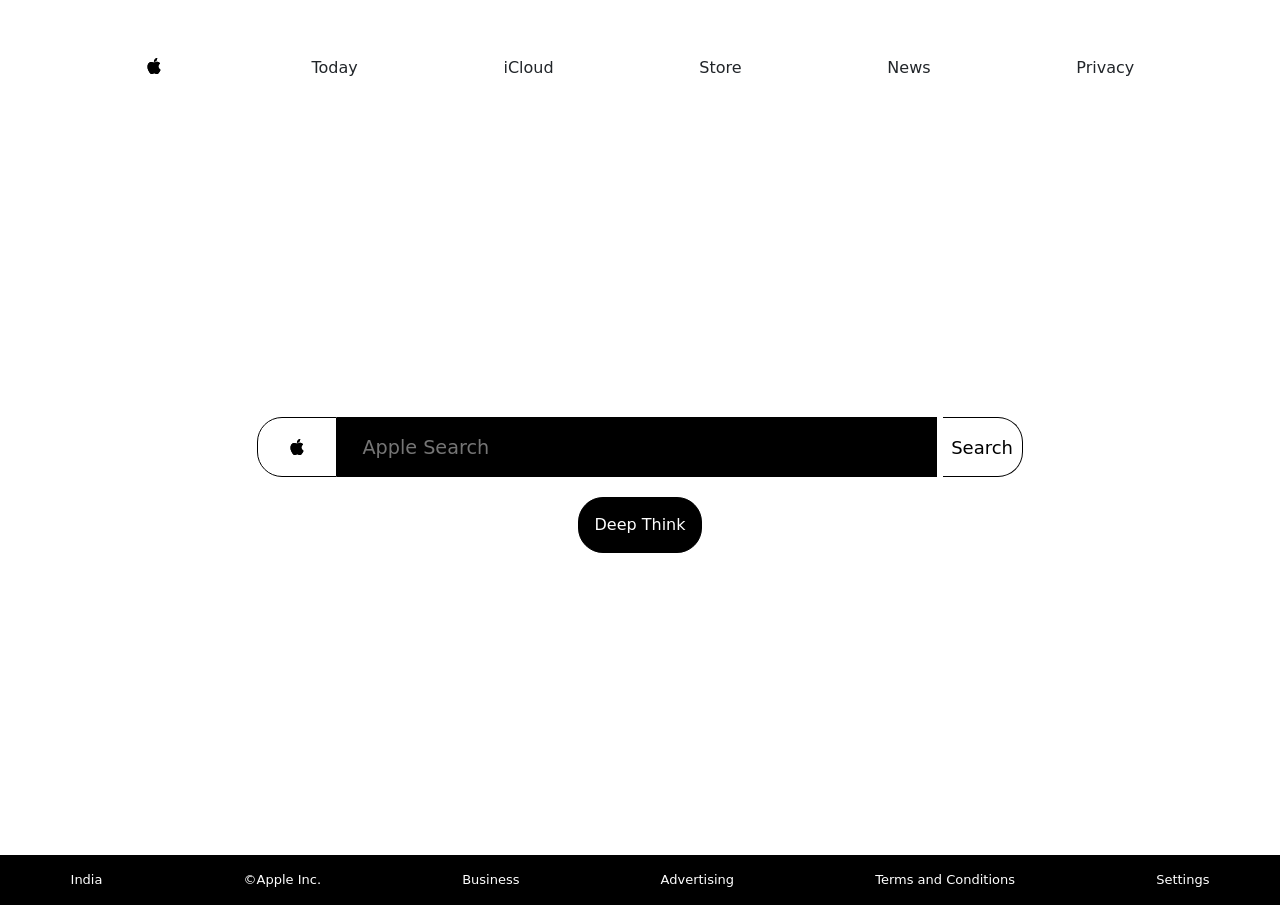
<file: applesearchpage/index.html>
<!DOCTYPE html>
<html lang="en">
<head>
    <meta charset="UTF-8">
    <meta name="viewport" content="width=device-width, initial-scale=1.0">
    <title>Google</title>
    <link rel="stylesheet" href="https://cdnjs.cloudflare.com/ajax/libs/font-awesome/6.7.2/css/all.min.css" integrity="sha512-Evv84Mr4kqVGRNSgIGL/F/aIDqQb7xQ2vcrdIwxfjThSH8CSR7PBEakCr51Ck+w+/U6swU2Im1vVX0SVk9ABhg==" crossorigin="anonymous" referrerpolicy="no-referrer" />
    <link rel="stylesheet" href="index.css">
    <link href="https://cdn.jsdelivr.net/npm/bootstrap@5.3.7/dist/css/bootstrap.min.css" rel="stylesheet" integrity="sha384-LN+7fdVzj6u52u30Kp6M/trliBMCMKTyK833zpbD+pXdCLuTusPj697FH4R/5mcr" crossorigin="anonymous">
</head>
<body>
    <header>
        <div class="header">
            <div class="logo"></div>
            <a>Today</a>
            <a>iCloud</a>
            <a>Store</a>
            <a>News</a>
            <a>Privacy</a>
        </div>
    </header>
    <div class="box">
    <main>
        <div class="img"><img src= "apple.svg"></div>
        <form class="forms" action="https://www.google.com/search">
            <input class="search" type="text" name="q" placeholder="Apple Search">
            <input class="submit" type="submit" value="Search">
        </form>
    </main>
    <div class="safe"><button class="safesearch" onclick="thinking()">Deep Think</button></div>
    </div>
    <footer>
        <div>India</div>
        <div> &copy;Apple Inc.</div>
        <div>Business</div>
        <div>Advertising</div>
        <div>Terms and Conditions</div>
        <div>Settings</div>
    </footer>
    <script>
        function thinking(){
        var1=document.querySelector('.safesearch');
            if(var1.innerHTML = "Deep Think"){
                var1.innerHTML ="Thinking Deep...";
            }
            else if(var1.innerHTML="Thinking Deep..."){
                var1.innerHTML="Deep Think";
                
            }
        }
    </script>

</body>
</html>
</file>
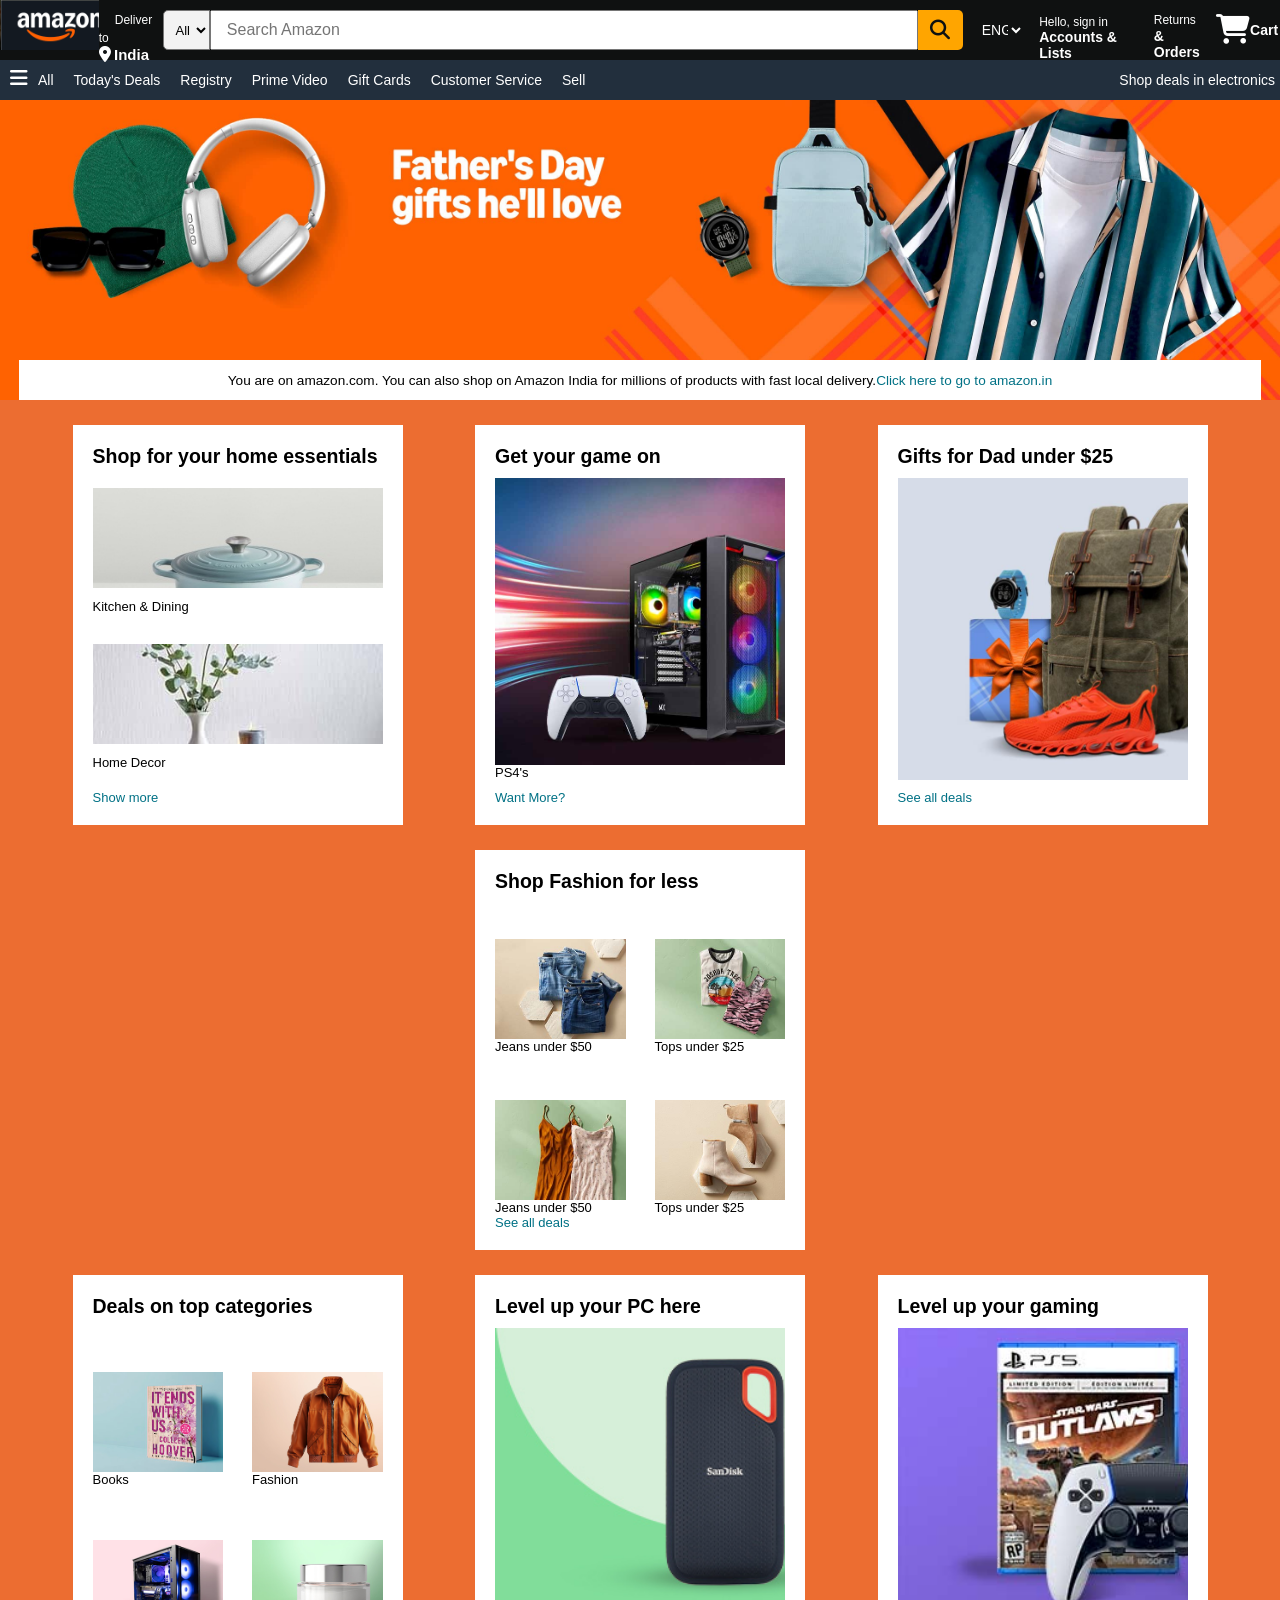
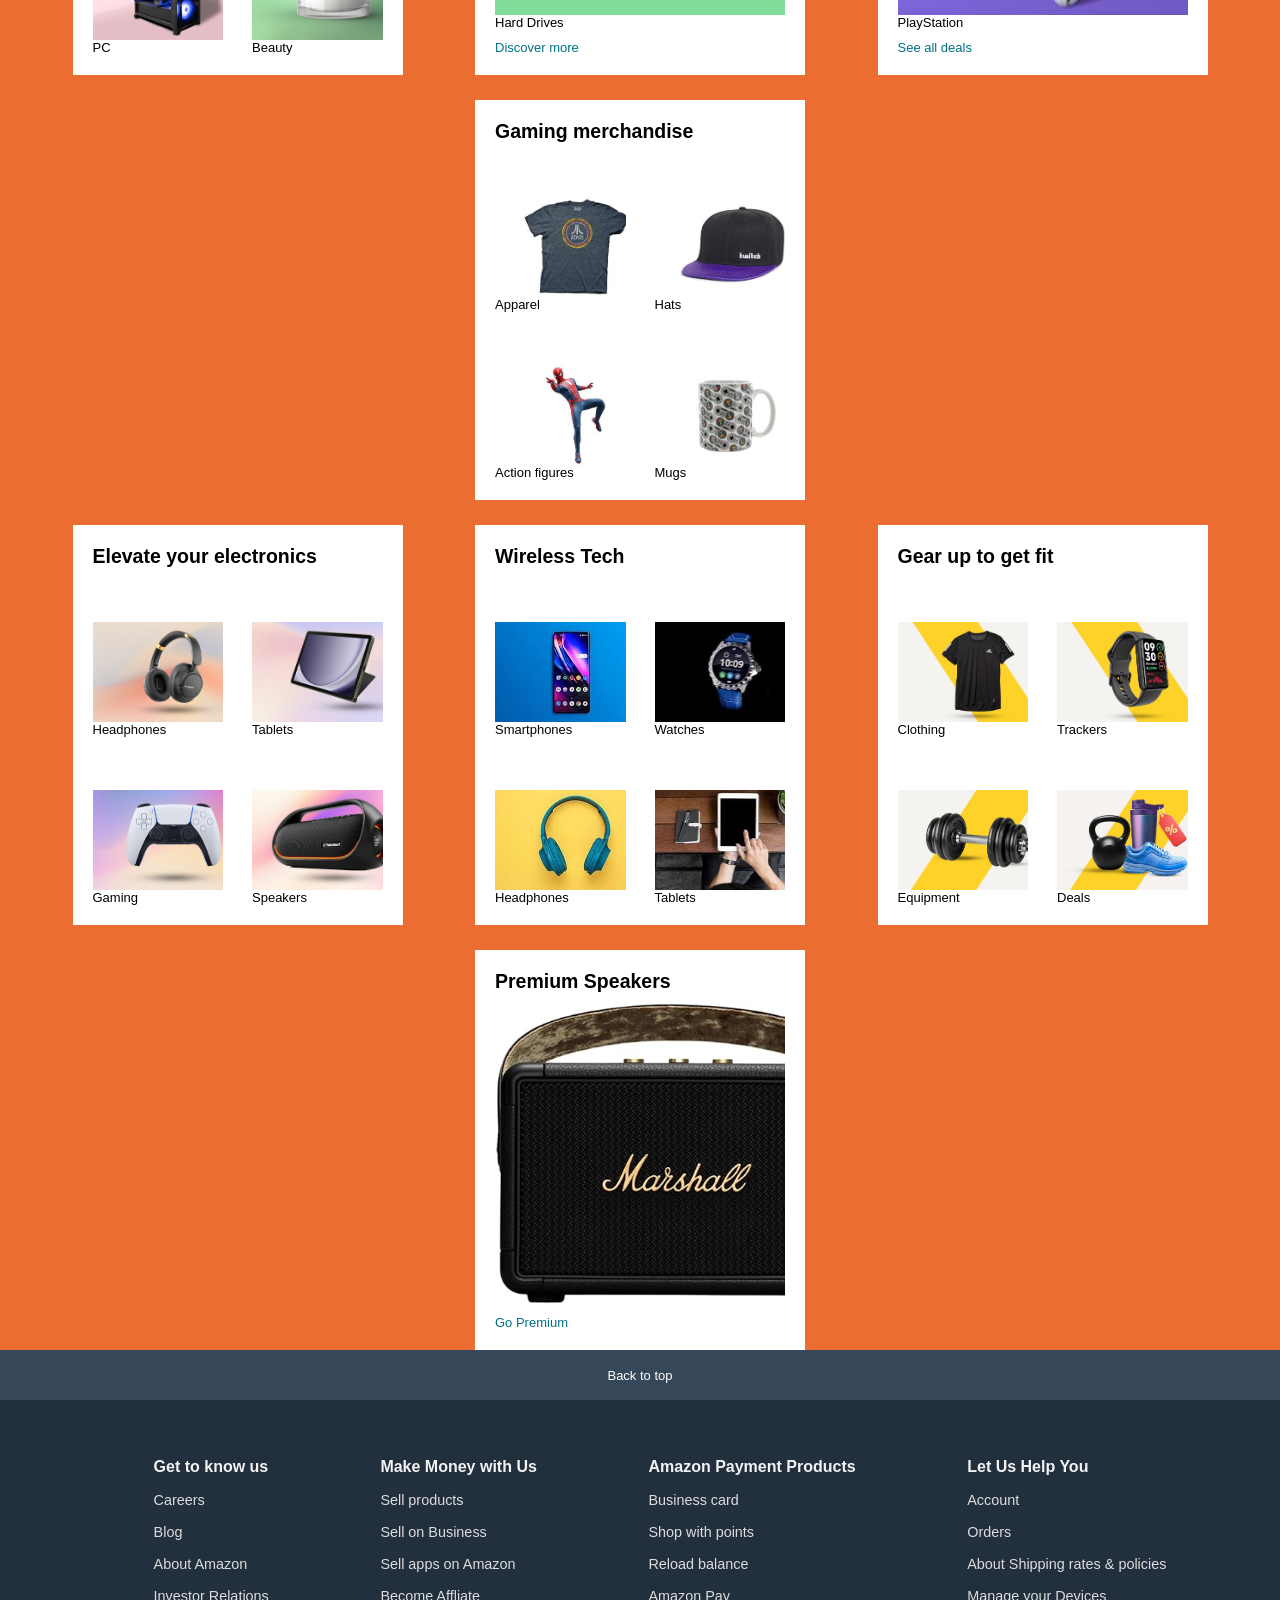
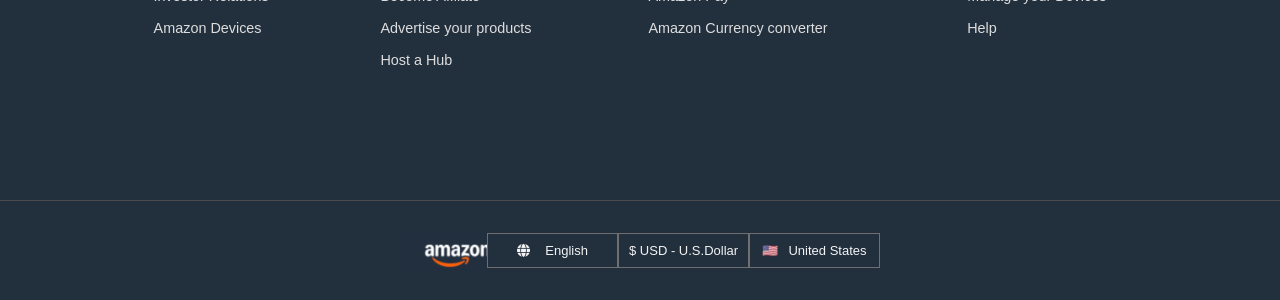
<file: amazonclone/amazon.html>
<!DOCTYPE html>
<html lang="en">
<head>
    <meta charset="UTF-8">
    <meta name="viewport" content="width=device-width, initial-scale=1.0">
    <link rel="stylesheet" href="https://cdnjs.cloudflare.com/ajax/libs/font-awesome/6.7.2/css/all.min.css" integrity="sha512-Evv84Mr4kqVGRNSgIGL/F/aIDqQb7xQ2vcrdIwxfjThSH8CSR7PBEakCr51Ck+w+/U6swU2Im1vVX0SVk9ABhg==" crossorigin="anonymous" referrerpolicy="no-referrer" />
    <link rel="stylesheet" href="amazon.css">
    <title>Amazon</title>
</head>
<body>
    <header>
        <navbar>
            <div class="navlogo border">
                <div class="logo"></div>
            </div>
            <div class="navaddress border">
                <span class="add1">Deliver to</span>
                <div class="location"><i class="fa-solid fa-location-dot"></i>
                <span class="add2">India</span>
                </div>
            </div>
            <div class="navsearch">
                <select class="selectbox">
                    <option>
                        All
                    </option>
                </select>
                <input type="textbox" placeholder="Search Amazon" class="searchbox">
                
                <div class="searchicon"><i class="fa-solid fa-magnifying-glass"></i></div>
            </div>
            <div class="navcountry border">
                    <select class="lang">
                        <option>ENG</option>
                    </select>
            </div>
            <div class="navsignin border">
                <div class="signin">Hello, sign in </div>
                <div class="accounts">Accounts & Lists</div>
            </div>
            <div class="navorders border">
                <span class="return">Returns</span>
                <div class="order">& Orders</div>
            </div>
            <div class="navcart border">
                <div class="cart"><i class="fa-solid fa-cart-shopping"></i>
                </div>
                <div class="cartinfo">Cart</div>
            </div>

        </navbar>
        <nav>
            <div class="b1 border">
                <div class="menu"><i class="fa-solid fa-bars"></i></div>
                <div class="t1">All</div>
            </div>
            <div class="b2 border">Today's Deals</div>
            <div class="b2 border">Registry</div>
            <div class="b2 border">Prime Video</div>
            <div class="b2 border">Gift Cards</div>
            <div class="b2 border">Customer Service</div>
            <div class="b2 border">Sell</div>
            <div class="b3 "></div>
            <div class="b4 border">Shop deals in electronics</div>
        </nav>
    </header>
    <div class="hero">
        <div class="heromessage">You are on amazon.com. You can also shop on Amazon India for millions of products with fast local delivery. <a>Click here to go to amazon.in</a></div>
    </div>
    <div class='shop1'>
        <div class="d1 box">
            <div class="s1"><h2>Shop for your home essentials</h2></div>
            <div class="s2">
                <div class="d11 d10"></div>
            </div>
            <div class="s3">Kitchen & Dining</div>
            <div class="s2"><div class="d12 d10"></div></div>
            <div class="s3">Home Decor</div>
            <a class="s4">Show more</a>
        </div>
        <div class="d2 box">
            <div><h2>Get your game on</h2></div>
            <div class="g2"></div>
            <div class="s3">PS4's</div>
            <a class="g3">Want More?</a>
        
        </div>
        <div class="d3 box"><h2>Gifts for Dad under $25</h2>
            <div class="u2"></div>
            <div class="s3"></div>
            <a>See all deals</a>
        </div>
        <div class="d4 box"><h2>Shop Fashion for less</h2>
            <div class="a1">
                <div class="first">
                    <div class="first1 i1"></div>
                    <div class="first2 i2"></div>
                </div>
                <div class="second">
                    <div class="second1">Jeans under $50</div>
                    <div class="second2">Tops under $25</div>
                </div>
            </div>
            <div class="a1">
                <div class="first">
                    <div class="first1 i3"></div>
                    <div class="first2 i4"></div>
                </div>
                <div class="second">
                    <div class="second1">Jeans under $50</div>
                    <div class="second2">Tops under $25</div>
                </div>
                <a>See all deals</a>
            </div>
        </div>
    </div>
    <div class="shop1">
        <div class="d4 box"><h2>Deals on top categories</h2>
            <div class="a1">
                <div class="first">
                    <div class="first1 img51"></div>
                    <div class="first2 img52"></div>
                </div>
                <div class="second">
                    <div class="second1">Books</div>
                    <div class="second2">Fashion</div>
                </div>
            </div>
            <div class="a1">
                <div class="first">
                    <div class="first1 img53"></div>
                    <div class="first2 img54"></div>
                </div>
                <div class="second">
                    <div class="second1">PC</div>
                    <div class="second2">Beauty</div>
                </div>
            </div>
        </div>
        <div class="d3 box"><h2>Level up your PC here</h2>
            <div class="u2 img6"></div>
            <div class="s3">Hard Drives</div>
            <a>Discover more</a>
        </div>
        <div class="d3 box"><h2>Level up your gaming</h2>
                <div class="u2 img7"></div>
                <div class="s3">PlayStation</div>
                <a>See all deals</a>
        </div>
        <div class="d4 box"><h2>Gaming merchandise</h2>
            <div class="a1">
                <div class="first">
                    <div class="first1 img81"></div>
                    <div class="first2 img82"></div>
                </div>
                <div class="second">
                    <div class="second1">Apparel</div>
                    <div class="second2">Hats</div>
                </div>
            </div>
            <div class="a1">
                <div class="first">
                    <div class="first1 img83"></div>
                    <div class="first2 img84"></div>
                </div>
                <div class="second">
                    <div class="second1">Action figures</div>
                    <div class="second2">Mugs</div>
                </div>
            </div>
        </div>
    </div>
    <div class="shop1">
        <div class="d4 box"><h2>Elevate your electronics</h2>
            <div class="a1">
                <div class="first">
                    <div class="first1 img91"></div>
                    <div class="first2 img92"></div>
                </div>
                <div class="second">
                    <div class="second1">Headphones</div>
                    <div class="second2">Tablets</div>
                </div>
            </div>
            <div class="a1">
                <div class="first">
                    <div class="first1 img93"></div>
                    <div class="first2 img94"></div>
                </div>
                <div class="second">
                    <div class="second1">Gaming</div>
                    <div class="second2">Speakers</div>
                </div>
            </div>
        </div>
        <div class="d4 box"><h2>Wireless Tech</h2>
            <div class="a1">
                <div class="first">
                    <div class="first1 img101"></div>
                    <div class="first2 img102"></div>
                </div>
                <div class="second">
                    <div class="second1">Smartphones</div>
                    <div class="second2">Watches</div>
                </div>
            </div>
            <div class="a1">
                <div class="first">
                    <div class="first1 img103"></div>
                    <div class="first2 img104"></div>
                </div>
                <div class="second">
                    <div class="second1">Headphones</div>
                    <div class="second2">Tablets</div>
                </div>
            </div>
        </div>
        <div class="d4 box"><h2>Gear up to get fit</h2>
            <div class="a1">
                <div class="first">
                    <div class="first1 img111"></div>
                    <div class="first2 img112"></div>
                </div>
                <div class="second">
                    <div class="second1">Clothing</div>
                    <div class="second2">Trackers</div>
                </div>
            </div>
            <div class="a1">
                <div class="first">
                    <div class="first1 img113"></div>
                    <div class="first2 img114"></div>
                </div>
                <div class="second">
                    <div class="second1">Equipment</div>
                    <div class="second2">Deals</div>
                </div>
            </div>
        </div>
        <div class="d3 box"><h2>Premium Speakers</h2>
            <div class="u2 img12"></div>
            <div class="s3"></div>
            <a>Go Premium</a>
        </div>
    </div>
    <div class="top">
        <p>Back to top</p>
    </div>
    <footer>
        <div class="panel1">
            <ul>
                <p>Get to know us</p>
                <a>Careers</a>
                <a>Blog</a>
                <a>About Amazon</a>
                <a>Investor Relations</a>
                <a>Amazon Devices</a>
            </ul>
            <ul>
                <p>Make Money with Us</p>
                <a>Sell products</a>
                <a>Sell on Business</a>
                <a>Sell apps on Amazon</a>
                <a>Become Affliate</a>
                <a>Advertise your products</a>
                <a>Host a Hub</a>
            </ul>
            <ul>
                <p>Amazon Payment Products</p>
                <a>Business card</a>
                <a>Shop with points</a>
                <a>Reload balance</a>
                <a>Amazon Pay</a>
                <a>Amazon Currency converter</a>
            </ul>
            <ul>
                <p>Let Us Help You</p>
                <a>Account</a>
                <a>Orders</a>
                <a>About Shipping rates & policies</a>
                <a>Manage your Devices</a>
                <a>Help</a>
            </ul>
        </div>
        <div class="panel2">
            <div class="amz"></div>
            <div class="basha key">
                <i class="fa-solid fa-globe"></i>
                <p>English</p>
            </div>
            <div class="dabbu key">
                <p>$ USD - U.S.Dollar</p>
            </div>
            <div class="desam key">
                <div>🇺🇸</div>
                <p>United States</p>
            </div>
        </div>

    </footer>

</body>
</html>
</file>
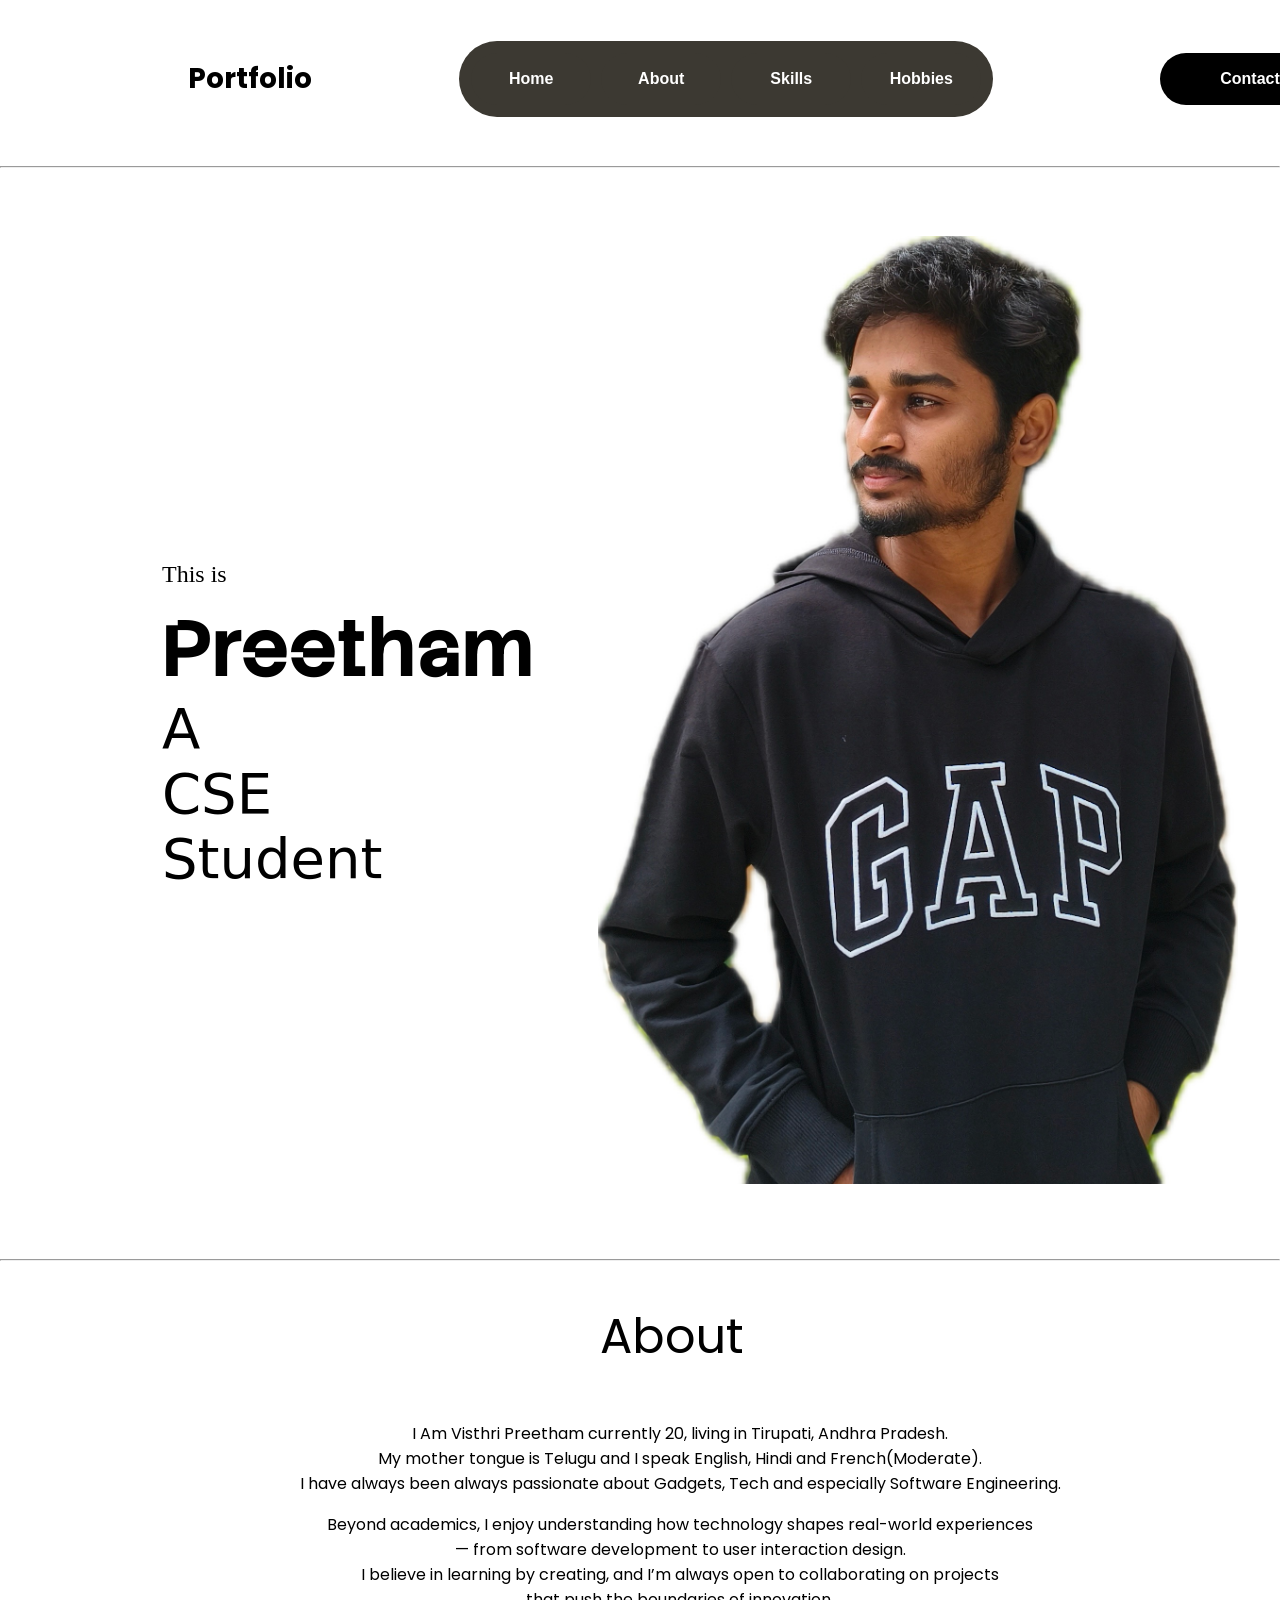
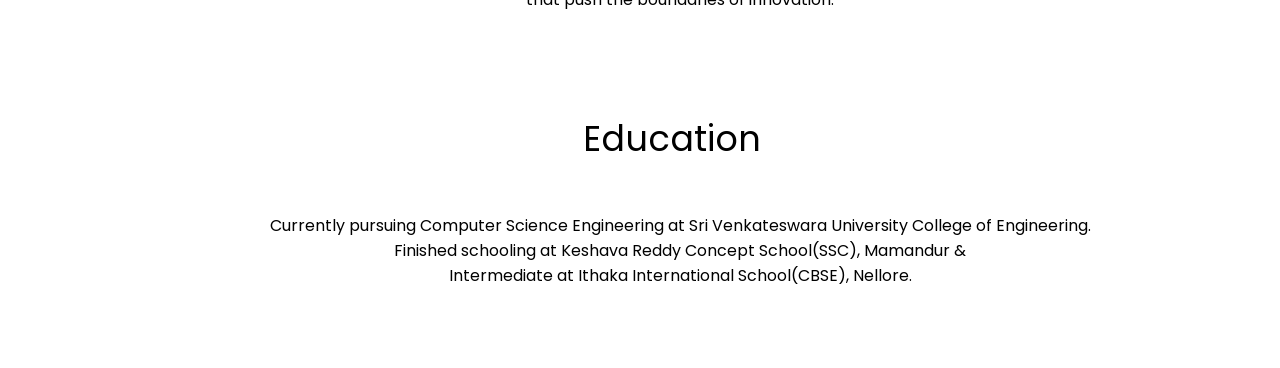
<file: devicetable/firstport.html>
<!DOCTYPE html>
<html lang="en">

<head>
    <meta charset="UTF-8">
    <meta name="viewport" content="width=device-width, initial-scale=1.0">
    <title>Design</title>
    <link rel="preconnect" href="https://fonts.googleapis.com">
    <link rel="preconnect" href="https://fonts.gstatic.com" crossorigin>
    <link href="https://fonts.googleapis.com/css2?family=Poppins:ital,wght@1,800&display=swap" rel="stylesheet">
    <link rel="stylesheet" href="firstport.css">
    <link rel="preconnect" href="https://fonts.googleapis.com">
    <link rel="preconnect" href="https://fonts.gstatic.com" crossorigin>
    <link
        href="https://fonts.googleapis.com/css2?family=Dancing+Script:wght@400..700&family=Poppins:ital,wght@1,800&display=swap"
        rel="stylesheet">
    <link rel="preconnect" href="https://fonts.googleapis.com">
<link rel="preconnect" href="https://fonts.gstatic.com" crossorigin>
<link href="https://fonts.googleapis.com/css2?family=Stack+Sans+Notch:wght@200..700&display=swap" rel="stylesheet">

</head>

<body>
    <nav>
        <div class='left'>
            <h3>Portfolio</h3>
        </div>
        <div class='middle'>
            <button>Home</button>
            <button>About</button>
            <button>Skills</button>
            <button>Hobbies</button>
        </div>
        <div class='right'>
            <button>Contact</button>
        </div>
    </nav>
    <hr>
    <main>
        <div class="name">
        <div class='heading0'>This is</div>
        <div class='heading1'>Preetham</div>
        <div class='cse'>A <br>CSE <br>Student</div>
        </div>
        <div class="img"><img src="Subject.jpeg"></div>
    </main>
    <hr>
    <div class="sec">
        <div class="About">About</div>
        <div class="intro">
            <p>I Am Visthri Preetham currently 20, living in Tirupati, Andhra Pradesh.
                <br>My mother tongue is Telugu and I speak English, Hindi and French(Moderate).
                <br>I have always been always passionate about Gadgets, Tech and especially Software Engineering.
                <br>
                 </p>
                <p>
                    Beyond academics, I enjoy understanding how technology shapes real-world experiences <br>— 
                    from software development to user interaction design.  
                    <br>I believe in learning by creating, and I’m always open to collaborating on projects <br>that 
                    push the boundaries of innovation.
                </p>
        </div>
        <div class="edu">Education</div>
        <div class="intro">
            <p>Currently pursuing Computer Science Engineering at Sri Venkateswara University College of Engineering.
            <br>Finished schooling at Keshava Reddy Concept School(SSC), Mamandur & <br>Intermediate at Ithaka International School(CBSE), Nellore.
        
            </p>

        </div>
    </div>
</body>

</html>
</file>
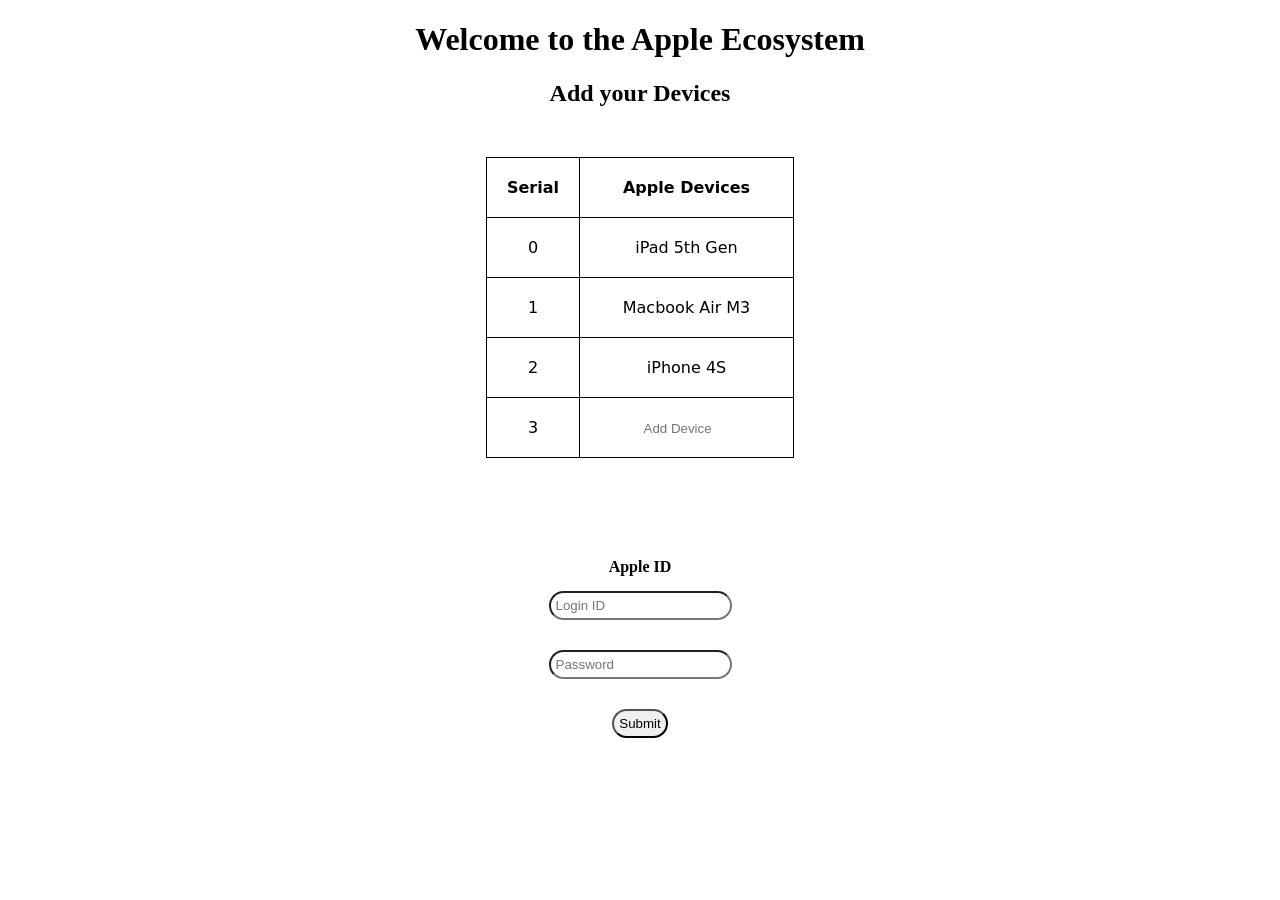
<file: devicetable/table.html>
<!DOCTYPE html>
<html lang="en">
<head>
    <meta charset="UTF-8">
    <meta name="viewport" content="width=device-width, initial-scale=1.0">
    <title>Table</title>
 <link rel ='stylesheet' href ='cssfile.css'>
</head>
<body>
    <h1 style ='text-align: center;'><b>Welcome to the Apple Ecosystem</b></h1>
    <h2 style ='text-align: center;'>Add your Devices</h2>
    <div>
    <table class="center">
        <thead>
            <tr>
                <th>Serial</th>
                <th>Apple Devices</th>
            </tr>
    
        </thead>
        <tbody>
            <tr>
                <td>0</td>
                <td>iPad 5th Gen </td>
            </tr>
            <tr>
                <td>1</td>
                <td>Macbook Air M3</td>
            </tr>
            <tr>
                <td>2</td>
                <td>iPhone 4S</td>
            </tr>
            <tr>
                <td>3</td>
                <td>
                    <input style ='text-align:center ;border: none;' type ='text' list ='devices' placeholder ='Add Device'>
                    <datalist id = 'devices'>
                        <option value ='iPhone'></option>
                        <option value ='iPad'></option>
                        <option value ='iMac'></option>
                        <option value ='Airpods'></option>
                        <option value ='Macbook'></option>
                    </datalist>
                </td>
            </tr>
        </tbody>
    </table>
    </div>
    <b>Apple ID</b><br>
    <input class ='Login' type ='text'  placeholder ='Login ID'><br>
    <input class ='Login' type ='password'  placeholder ='Password'><br>
    <input class ='Login' type ='submit' >


    
</body>
</html>
</file>
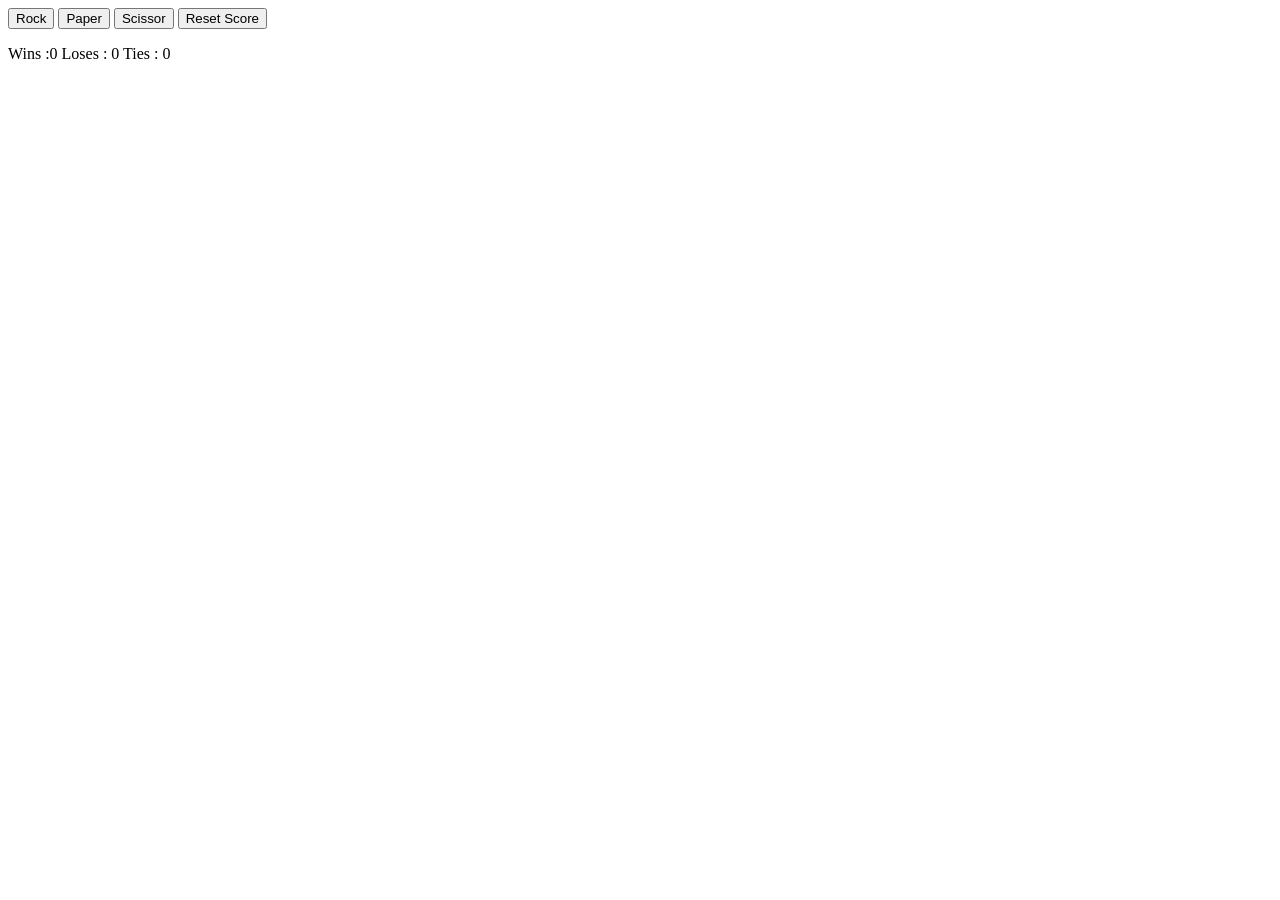
<file: RPS/rps.html>
<!DOCTYPE html>
<html lang="en">
<head>
    <meta charset="UTF-8">
    <meta name="viewport" content="width=device-width, initial-scale=1.0">
    <title>Rock Paper Scissor</title>
    <link rel="'stylesheet" href="rps.css">
</head>
<body>
    <button onclick="player('Rock')">Rock</button>
    <button onclick="player('Paper')">Paper</button>
    <button onclick="player('Scissor')">Scissor</button>
    <button onclick="
    score.wins=0;
    score.loses=0;
    score.ties=0;
    localStorage.removeItem('score');
    scorecard();
    ">Reset Score</button>
    <p class="choice"></p>
    <p class="game"></p>
    <p class="scorep"></p>

    <script>
        let score = JSON.parse(localStorage.getItem('score')) || {
            wins:0,
            loses:0,
            ties:0,
        }      
        scorecard();
        function pickcomputermove(){
            const randomnumber = Math.random();

            let computermove = '';

            if(randomnumber>=0 && randomnumber<1/3){
                computermove ='Rock';
            }
            else if(randomnumber>=1/3 && randomnumber<2/3){
                computermove ='Paper';
            }
            else if(randomnumber>=2/3 && randomnumber<1){
                computermove ='Scissor';
            }
            return computermove;
        }
        function player(playermove){
            let computermove = pickcomputermove();

            let result = '';

            if(playermove === 'Rock'){
                if(computermove === "Rock"){
                    result="Tie";
                }
                else if(computermove === "Paper"){
                    result="You lose";
                }
                else if(computermove === "Scissor"){
                    result="You win!";
                }
            }
            else if(playermove === 'Paper'){
                if(computermove === "Rock"){
                    result="You win!";
                }
                else if(computermove === "Paper"){
                    result="Tie";
                }
                else if(computermove === "Scissor"){
                    result="You lose";
                }
            }
            else if(playermove === 'Scissor'){
                if(computermove === "Rock"){
                    result="You lose";
                }
                else if(computermove === "Paper"){
                    result="You win!";
                }
                else if(computermove === "Scissor"){
                    result="Tie";
                }
            }
            if(result === "You win!"){
                score.wins += 1;
            }
            else if(result === "You lose"){
                score.loses += 1;
            }
            else if(result === "Tie"){
                score.ties +=1;
            }
            localStorage.setItem('score',JSON.stringify(score)); 
            document.querySelector('.choice')
                .innerHTML=`Player's choice : ${playermove}, Computer's choice: ${computermove}`;
            document.querySelector('.game')
                .innerHTML=`Player ${result}`;
            scorecard();
        }
        function scorecard(){
            document.querySelector('.scorep')
                .innerHTML =` Wins :${score.wins} Loses : ${score.loses} Ties : ${score.ties}`;
        }
    </script>

</body>
</html>
</file>
<file: applesearchpage/index.css>
header {
    background-color: rgb(255, 255, 255);
}
.header{
    height:15vh;
    display:flex;
    justify-content: space-evenly;
    align-items: center;
    font-size: medium;
}
.logo {
    display:flex;
    justify-content: space-evenly;
    align-items: center;
    background-image: url("apple.svg");
    background-image: cover;
    background-repeat: no-repeat;
    height: 20px;
    width: 20px;
}
main{
    display:flex;
    background-color: rgb(255, 255, 255);
    align-items: center;
    justify-content: center;
}
.search{
    background-color: rgb(0, 0, 0);
    height:60px;
    width:600px;
    border:none;
    color:white;
    font-size:larger;
    padding:25px;
}
.submit{
    background-color: rgb(255, 255, 255);
    height:60px;
    width:80px;
    border:1px solid black;
    border-left:none;
    border-top-right-radius: 25px;
    border-bottom-right-radius: 25px;
    font-size: 18px;
}
.img{
    display:flex;
    align-items: center;
    justify-content: center;
    height:60px;
    width:80px;
    border:1px solid black;
    background-color: rgb(255, 255, 255);
    border-top-left-radius: 25px;
    border-bottom-left-radius: 25px;
}
body {
    margin: 0;
    padding: 0;
}
a:hover{
    text-decoration: underline;
}
@media only screen and (min-width:1500px){
    .header{
        margin-left:300px;
        margin-right: 300px;
    }
    
}
@media only screen and (max-width:966px){
    .search{
        width:300px;
    }
    
}
@media only screen and (max-width:501px){
    .search{
        width:100px;
    }
    footer{
        flex-wrap: wrap;
    }

    
}
.middle{
    display: flex;
}
footer{
    display:flex;
    justify-content: space-around;
    align-items: center;
    height:50px;
    background-color: rgb(0, 0, 0);
    color:white;
    font-size:small;
}
.safesearch{
    margin:20px;
    padding:15px;
    border-radius: 25px;
    font-size: medium;
    border:0.8px solid black;
    background-color:black;
    color:white;
}
.safesearch:hover{
    background-color: rgb(137, 188, 34);
    color:black;
    transition:0.8s;
}
.safesearch:active{
    background-color: black;
    color:white;
    transition:0.8s;
}

.box{
    height:80vh;
    display:flex;
    flex-direction: column;
    justify-content: center;
    align-items: center;

}
</file>
<file: amazonclone/amazon.css>
*{
    margin:0;
    box-sizing: border-box;
    font-family: arial;
}
navbar{
    height:60px;
    width:100%;
    background-color: #0f1111;
    color:white;
    display:flex;
    align-items:center;
    justify-content:center;
}
.navlogo{
    height:60px;
    width:170px;
}
.logo{
    height:50px;
    width:100%;
    background-image: url("logos/logo.png");
    background-size: cover;
    
}
.navaddress{
    height:60px;
    width:110px;
    padding-top: 10px;
}
.location{
    display:flex;
}
.add1{
    font-size:12px;;
    margin-left: 1rem;
}
.add2{
    font-size:15px;
    margin-left: 0.2rem;
    font-weight: 600;
}

.navsearch{
    height:40px;
    width:800px;
    display:flex;

}
.selectbox{
    width:70px;
    font-size:small;
    text-align: center;
    padding-left:5px;
    border-top-left-radius: 5px;
    border-bottom-left-radius: 5px;
    background-color: #f3f3f3;
}
.searchbox{
    width:1100px;
    padding-left:15px;
    font-size: medium;
}
.searchicon{
    color:#0f1111;
    background-color: orange;
    width:70px;
    font-size:20px;
    display: flex;
    align-items: center;
    justify-content: center;
    border-top-right-radius: 5px;
    border-bottom-right-radius: 5px;

}
.navcountry{
    height:60px;
    width:110px;
    display:flex;
    align-items:center;
    justify-content: center;
    padding:15px;
}
.lang{
    width:100%;
    font-size:14px;
    border:none;
    color:rgb(255, 255, 255);
    background-color:#0f1111;
}
.navsignin{
    height:60px;
    width:180px;
    padding-top:15px;
}
.signin{
    font-size:12px;

}
.accounts{
        font-size:14px;
        font-weight:600;
}
.navorders{
    height:60px;
    width:110px;
    padding:10px;
}
.return{
    font-size:12px;
}
.order{
    font-size:14px;
    font-weight:600;
}
.navcart{
    height:60px;
    width:110px;
    display:flex;
    align-items:center;
}
.cart{
    color:white;
    font-size:30px;

}
.cartinfo{
    font-size: 14px;
    font-weight: 600;
}
nav{
    height:40px;
    width:100%;
    color: white;
    background-color: #222f3d;
    display:flex;
    align-items:center;
}
.b1{
    display:flex;
    font-size:20px;
    padding-left: 10px;
}
.t1{
    font-size:14px;
    padding-left: 10px;
    padding-right:5px;
    padding-top:5px;
    padding-bottom:5px;
}
.b2{
    font-size:14px;
    margin-top:5px;
    margin-bottom:5px;
    margin-left:10px;
    padding-left:5px;
    padding-right:5px;
    padding-top:5px;
    padding-bottom:5px;
}
.b3{
    flex:1;
}
.b4{
    font-size:14px;
    margin-top:5px;
    margin-bottom:5px;
    margin-left:10px;
    padding-left:5px;
    padding-right:5px;
    padding-top:5px;
    padding-bottom:5px;
}
.border{
    border:2px transparent #222f3d;
}
.border:hover{
    border:2px solid white;
}
.navsearch:hover{
    border-top-right-radius: 5px;
    border-bottom-right-radius: 5px;
    border-top-left-radius: 5px;
    border-bottom-left-radius: 5px;
    border:3px solid orange;
}
.hero{
    background-image: url("logos/full.jpg");
    background-size: cover;
    background-repeat: no-repeat;
    background-attachment:scroll;
    height:300px;
    display: flex;
    align-items:flex-end;
    justify-content:center;
}

.heromessage{
    display: flex;
    align-items: center;
    justify-content:center;
    background-color: white;
    height:40px;
    font-size:0.85rem;
    width:97%;
    position: relative;
}
a{
    color:#007185;
}
.shop1{
    display:flex;
    justify-content: space-evenly;
    background-color: rgb(236, 109, 49);
    flex-wrap:wrap;
}
.box{
    font-size: small;
    height:400px;
    width:330px;
    border:none;
    background-color: white;
    display: flex;
    flex-direction: column;
    justify-content: space-between;
    margin-top: 25px;
    padding:20px;
}
.d11{
    background-image:url("logos/s1.jpg");
    background-size: cover;
    height:100px;
    width:100%;
    margin-top:10px;
    background-color: aqua;
}
.s3{
    margin-bottom:10px;
    text-align:start;
}
.d12{
    background-image:url("logos/s2.jpg");
    background-size: cover;
    height: 100px;
    margin-top:10px;
}
.g2{
    background-image: url('logos/game.jpg');
    background-size: cover;
    height:1000px;
    margin-top: 10px;
}
.u2{
    background-image: url('logos/3.jpg');
    background-size: cover;
    height:1000px;
    margin-top: 10px;
}
.first{
    display:flex;
    flex-direction: row;
    height:100px;
    justify-content: space-between;
}
.first1{
    height:100%;
    width:45%;
    background-color: #0f1111;
}
.first2{
    height:100%;
    width:45%;
    background-color: #f3f3f3;
}
.second{
    display:flex;
    flex-direction: row;
    justify-content: space-between;
}
.second1{
    width:45%;
}
.second2{
    width:45%;
}
.i1{
    background-image: url('logos/4.1.jpg');
    background-size: cover;
}
.i2{
    background-image: url('logos/4.2.jpg');
    background-size: cover;
}
.i3{
    background-image: url('logos/4.3.jpg');
    background-size: cover;
}
.i4{
    background-image: url('logos/4.4.jpg');
    background-size: cover;
}
.img51{
    background-image: url('logos/5.1.jpg');
    background-size: cover;
}
.img52{
    background-image: url('logos/5.2.jpg');
    background-size: cover;
}
.img53{
    background-image: url('logos/5.3.jpg');
    background-size: cover;
}
.img54{
    background-image: url('logos/5.4.jpg');
    background-size: cover;
}
.img6{
    background-image: url('logos/6.jpg');
    background-size: cover;
}
.img7{
    background-image: url('logos/7.jpg');
    background-size: cover;
}.img81{
    background-image: url('logos/8.1.jpg');
    background-size: cover;
}
.img82{
    background-image: url('logos/8.2.jpg');
    background-size: cover;
}

.img83{
    background-image: url('logos/8.3.jpg');
    background-size: cover;
}.img84{
    background-image: url('logos/8.4.jpg');
    background-size: cover;
}
.img91{
    background-image: url('logos/91.jpg');
    background-size: cover;
}
.img92{
    background-image: url('logos/92.jpg');
    background-size: cover;
}

.img93{
    background-image: url('logos/93.jpg');
    background-size: cover;
}.img94{
    background-image: url('logos/94.jpg');
    background-size: cover;
}
.img101{
    background-image: url('logos/101.jpg');
    background-size: cover;
}
.img102{
    background-image: url('logos/102.jpg');
    background-size: cover;
}

.img103{
    background-image: url('logos/103.jpg');
    background-size: cover;
}.img104{
    background-image: url('logos/104.jpg');
    background-size: cover;
}
.img111{
    background-image: url('logos/111.jpg');
    background-size: cover;
}
.img112{
    background-image: url('logos/112.jpg');
    background-size: cover;
}

.img113{
    background-image: url('logos/113.jpg');
    background-size: cover;
}.img114{
    background-image: url('logos/114.jpg');
    background-size: cover;
}
.img12{
    background-image: url('logos/12.jpg');
    background-size: cover;
}
.top{
    height:50px;
    background-color: #37475a;
    color:white;
    display:flex;
    align-items: center;
    justify-content: center;
    font-size:small;
}
.panel1{
    background-color: #222f3d;
    color:#f3f3f3;
    display:flex;
    justify-content: space-evenly;
    height: 400px;
    padding:50px;
}
ul p{
    font-weight:600;
    padding:8px;
    font-size: 1.2;
}
ul a{
    color:#dddddd;
    display:block;
    padding:8px;
    font-size: 0.9rem;
}
.panel2{
    background-color: #222f3d;
    color:#f3f3f3;
    display:flex;
    justify-content:space-evenly;
    align-items: center;
    height: 100px;
    border-top:0.1px solid rgb(76, 74, 74);
    padding-left: 400px;
    padding-right: 400px;
}
.amz{
    background-image:url('logos/logo.jpg');
    background-size: cover;
    height:40px;
    width:100px;
    border:none;
}
.key{
    display:flex;
    height:35px;
    width:150px;
    font-size: small;
    border:0.5px solid rgb(111, 111, 111);
    justify-content:center;
    align-items: center;
}
.basha p{
    padding-left:15px;
}
.desam p{
    padding-left:10px;
}
</file>
<file: devicetable/firstport.css>
/* ===== Global Styles ===== */
body {
    margin: 0;
    padding: 0;
    font-family: 'Poppins', sans-serif;
    overflow-x: hidden;
    background-color: #fff;
}

/* ===== Navigation Bar ===== */
nav {
    display: flex;
    justify-content: space-evenly;
    align-items: center;
    color: black;
    padding: 15px 20px;
    flex-wrap: wrap;
    gap: 15px;
    width:100%;
}

.left, .middle, .right {
    display: flex;
    align-items: center;
    justify-content: center;
}

.left {
    flex: 1 1 100%;
    text-align: center;
    font-size: clamp(1rem, 3vw, 1.5rem);
    font-weight: 600;
    order: 1;
}

.middle {
    flex: 1 1 100%;
    background-color: rgb(60, 57, 50);
    padding: 8px;
    border-radius: 100px;
    justify-content: space-around;
    gap: 2px;
    order: 2;
}

.middle > button {
    flex: 1;
    min-width: 70px;
    max-width: 400px;
    height: 38px;
    color: white;
    border: none;
    border-radius: 100px;
    background-color: rgb(60, 57, 50);
    font-size: clamp(0.75rem, 2vw, 1rem);
    font-weight: 700;
    cursor: pointer;
    transition: all 0.3s ease;
    white-space: nowrap;
    padding: 0 10px;
}

.middle > button:hover {
    background-color: white;
    color: black;
    transform: scale(1.05);
}

.middle > button:active {
    transform: scale(0.98);
}

.right {
    flex: 1 1 100%;
    justify-content: center;
    order: 3;
}

.right > button {
    width: 100%;
    max-width: 200px;
    height: 40px;
    color: white;
    border: none;
    border-radius: 200px;
    background-color: black;
    font-size: clamp(0.9rem, 2vw, 1rem);
    font-weight: 600;
    cursor: pointer;
    transition: all 0.3s ease;
}

.right > button:hover {
    background-color: white;
    color: black;
    border: 2px solid black;
    transform: scale(1.05);
}

.right > button:active {
    transform: scale(0.98);
}

/* ===== Main Section ===== */
main {
    display: flex;
    flex-direction: column-reverse;
    align-items: center;
    justify-content: center;
    width: 100%;
    min-height: 60vh;
    padding: 20px;
    text-align: center;
    gap: 1.5em;
}

main img {
    width: 50vw;
    height: 100%;
    background-position: contain;
}

.name {
    display: flex;
    flex-direction: column;
    justify-content: space-around;
}

.cse {
    font-family: system-ui, -apple-system, 'Segoe UI', Roboto, sans-serif;
    font-size: clamp(1.8rem, 5vw, 3.5rem);
    text-align: left;
    padding-top: 1em;
}

.heading0 {
    font-size: clamp(1rem, 4vw, 1.5rem);
    margin-bottom: 0.5em;
    font-family: cursive;
    padding-top: 1em;
}

.heading1 {
    font-family: 'Stack Sans Notch', sans-serif;
    font-size: clamp(2rem, 8vw, 5rem);
    font-weight: 700;
    line-height: 1.2;
    word-wrap: break-word;
}

/* ===== About Section ===== */
.sec {
    display: flex;
    flex-direction: column;
    justify-content: space-between;
    align-items: center;
    padding: 2em;
    gap: 1em;
    width:100%;
}

.About {
    text-align: center;
    font-size: clamp(2rem, 4vw, 3rem);

}

.edu {
    padding-top: 1em;
    font-size: clamp(1.8rem, 3vw, 2.2rem);
}
.intro{
    padding:1em 1em 2em 2em;
    text-align: center;
}

/* ===== Responsive Breakpoints ===== */

/* Small Tablets (≥480px) */
@media (min-width: 480px) {
    nav {
        padding: 20px 30px;
    }

    .middle > button {
        min-width: 90px;
        height: 42px;
        padding: 0 15px;
    }

    main {
        flex-direction: column-reverse;
        padding: 30px;
    }
}

/* Tablets (≥768px) */
@media (min-width: 768px) {
    nav {
        padding: 25px 40px;
        gap: 20px;
    }

    .left {
        flex: 1 1 auto;
        order: 1;
        text-align: left;
    }

    .middle {
        flex: 2 1 auto;
        order: 2;
        padding: 10px;
        gap: 8px;
    }

    .middle > button {
        min-width: 100px;
        height: 48px;
    }

    .right {
        flex: 1 1 auto;
        order: 3;
        justify-content: flex-end;
    }

    .right > button {
        max-width: 180px;
        height: 48px;
    }

    main {
        flex-direction: row;
        min-height: 70vh;
        padding: 40px;
        text-align: left;
    }

    .cse {
        padding-top: 0;
    }
}

/* Laptops & Desktops (≥1024px) */
@media (min-width: 1024px) {
    nav {
        flex-wrap: nowrap;
        padding: 30px 60px;
    }

    .middle {
        flex: 2;
        padding: 12px;
        gap: 10px;
    }

    .middle > button {
        min-width: 120px;
        height: 52px;
    }

    .right > button {
        height: 52px;
    }

    main {
        min-height: 75vh;
        padding: 60px;
        gap: 4em;
    }
}

/* Large Desktops (≥1440px) */
@media (min-width: 1440px) {
    nav {
        padding: 35px 80px;
        max-width: 1600px;
        margin: 0 auto;
    }

    main {
        min-height: 80vh;
        max-width: 1400px;
        margin: 0 auto;
    }
}

/* Extra Small Devices (≤360px) */
@media (max-width: 360px) {
    nav {
        padding: 12px 15px;
    }

    .middle {
        padding: 6px;
    }

    .middle > button {
        min-width: 60px;
        height: 36px;
        font-size: 0.7rem;
        padding: 0 8px;
    }

    .right > button {
        height: 38px;
    }
    .img{
        width:fit-content;
    }
}
</file>
<file: devicetable/cssfile.css>
body{
            text-align: center;
            font-family: 'Times New Roman', Times, serif;
        }
        .center{
            margin-left:auto;
            margin-right:auto;
            margin-top :50px;
            margin-bottom : 100px;
            padding:20px;
            font-family: system-ui, -apple-system, BlinkMacSystemFont, 'Segoe UI', Roboto, Oxygen, Ubuntu, Cantarell, 'Open Sans', 'Helvetica Neue', sans-serif;
        }
        table{
            border: 1px solid black;
            border-collapse : collapse;
        }
        td,th{
            border: 1px, solid , black;
            padding:20px;
        }
        .Login{
            padding :5px;
            border-radius: 15px;;
            margin:15px;
        }
</file>
